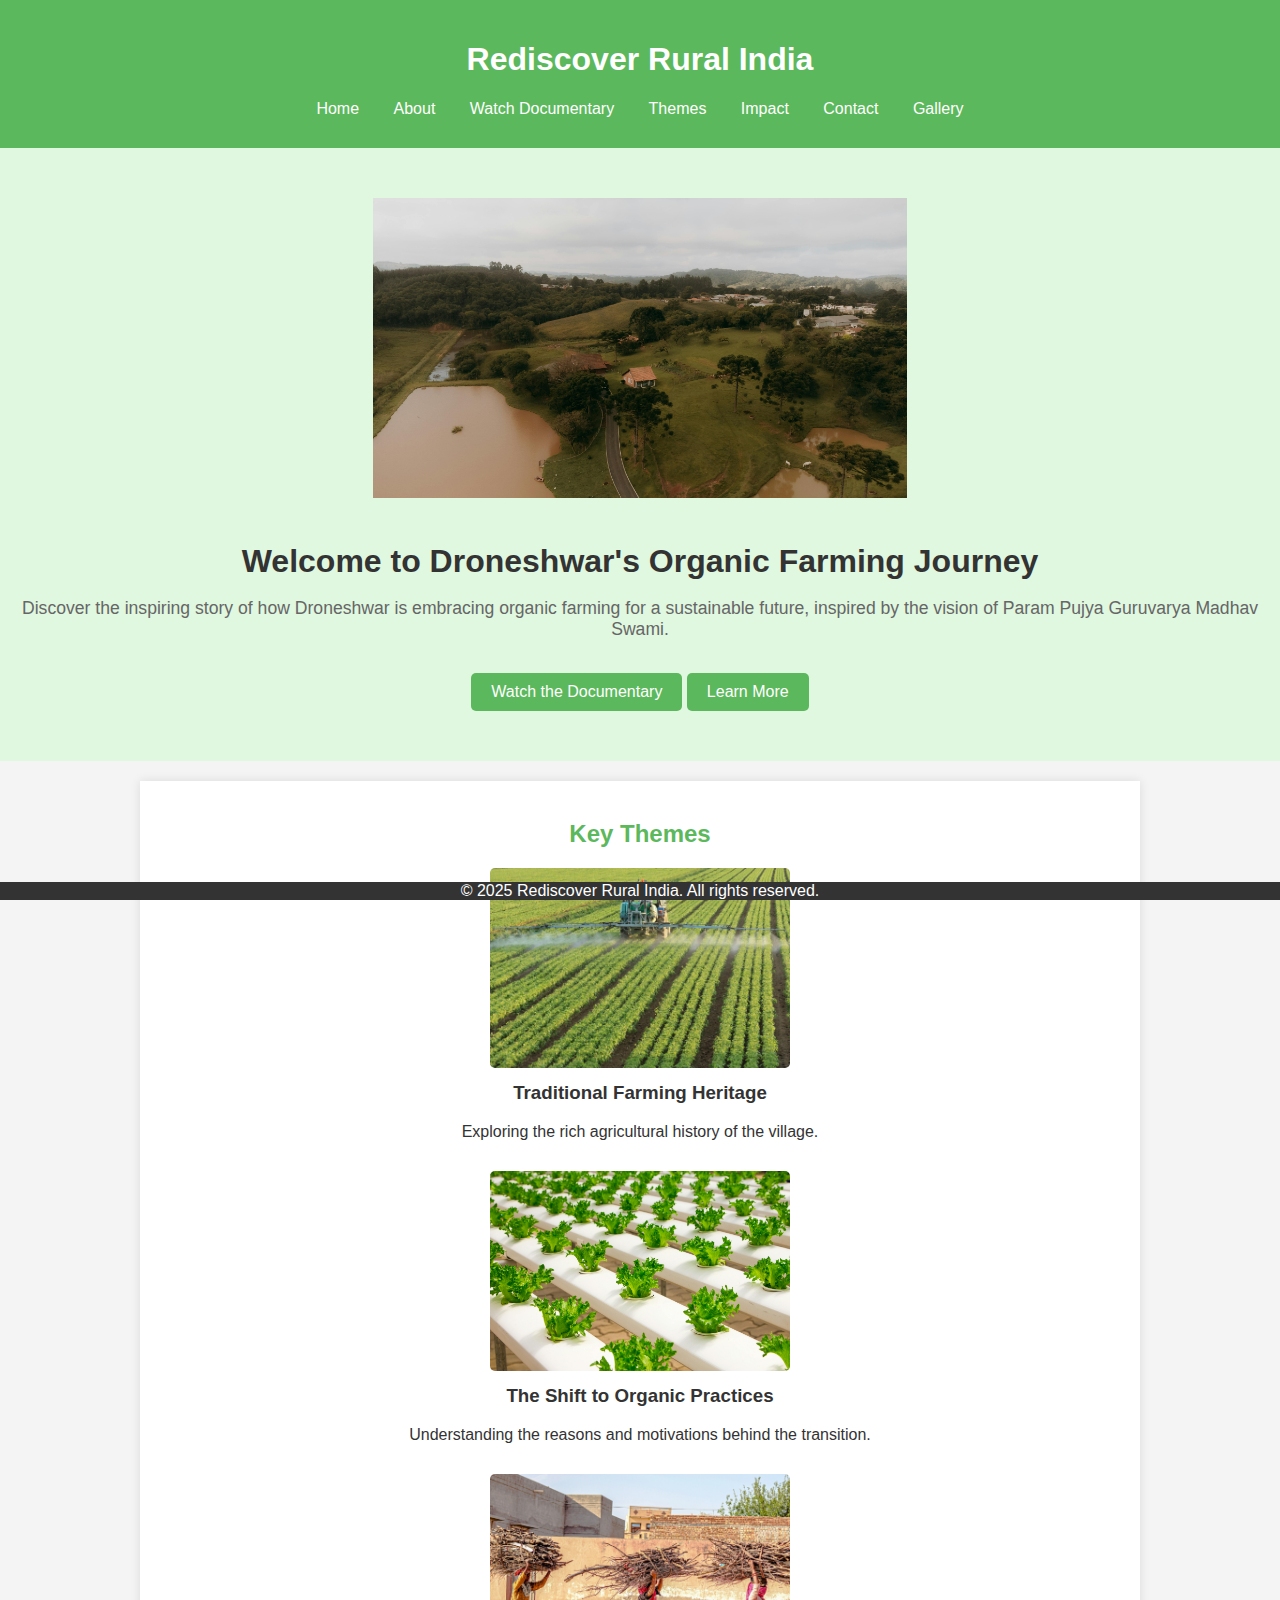
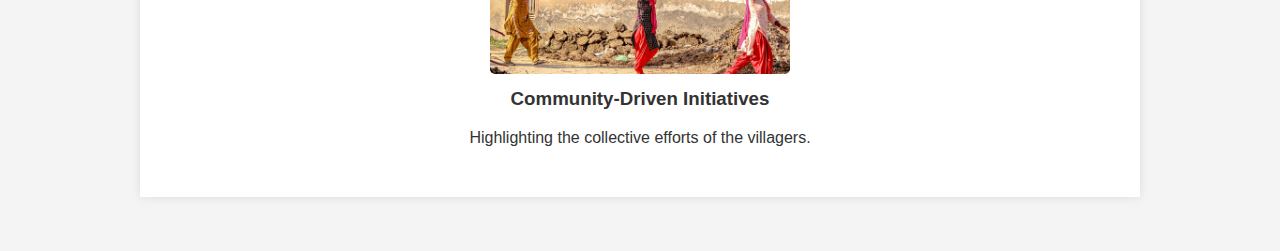
<file: index.html>
<!DOCTYPE html>
<html lang="en">
<head>
    <meta charset="UTF-8">
    <meta name="viewport" content="width=device-width, initial-scale=1.0">
    <title>Rediscover Rural India: Organic Growth in Droneshwar</title>
     <link rel="stylesheet" href="style.css"> 
</head>
<body>
    <header>
        <h1>Rediscover Rural India</h1>
        <nav>
            <ul>
                <li><a href="index.html">Home</a></li>
                <li><a href="about.html">About</a></li>
                <li><a href="watch.html">Watch Documentary</a></li>
                <li><a href="themes.html">Themes</a></li>
                <li><a href="impact.html">Impact</a></li>
                <li><a href="contact.html">Contact</a></li>
                <li><a href="gallery.html">Gallery</a></li>
            </ul>
        </nav>
    </header>

    <main>
        <section id="home" class="hero">
            <img src="placeholder_village_landscape.jpg" alt="Village Landscape" style="max-height: 300px;">
            <h1>Welcome to Droneshwar's Organic Farming Journey</h1>
            <p>Discover the inspiring story of how Droneshwar is embracing organic farming for a sustainable future, inspired by the vision of Param Pujya Guruvarya Madhav Swami.</p>
            <a href="watch.html" class="button">Watch the Documentary</a>
            <a href="about.html" class="button">Learn More</a>
        </section>

        <section class="container">
            <h2 class="section-title">Key Themes</h2>
            <div class="theme-item">
                <img src="placeholder_traditional_farming.jpg" alt="Traditional Farming" style="max-height: 200px;">
                <h3>Traditional Farming Heritage</h3>
                <p>Exploring the rich agricultural history of the village.</p>
            </div>
            <div class="theme-item">
                <img src="placeholder_organic_farm.jpg" alt="Organic Farm" style="max-height: 200px;">
                <h3>The Shift to Organic Practices</h3>
                <p>Understanding the reasons and motivations behind the transition.</p>
            </div>
            <div class="theme-item">
                <img src="placeholder_community_effort.jpg" alt="Community Effort" style="max-height: 200px;">
                <h3>Community-Driven Initiatives</h3>
                <p>Highlighting the collective efforts of the villagers.</p>
            </div>
        </section>
    </main>

    <footer class="footer">
        <p>&copy; 2025 Rediscover Rural India. All rights reserved.</p>
    </footer>

    <script>
        // Basic JavaScript for potential interactive elements (optional)
    </script>
</body>
</html>
</file>
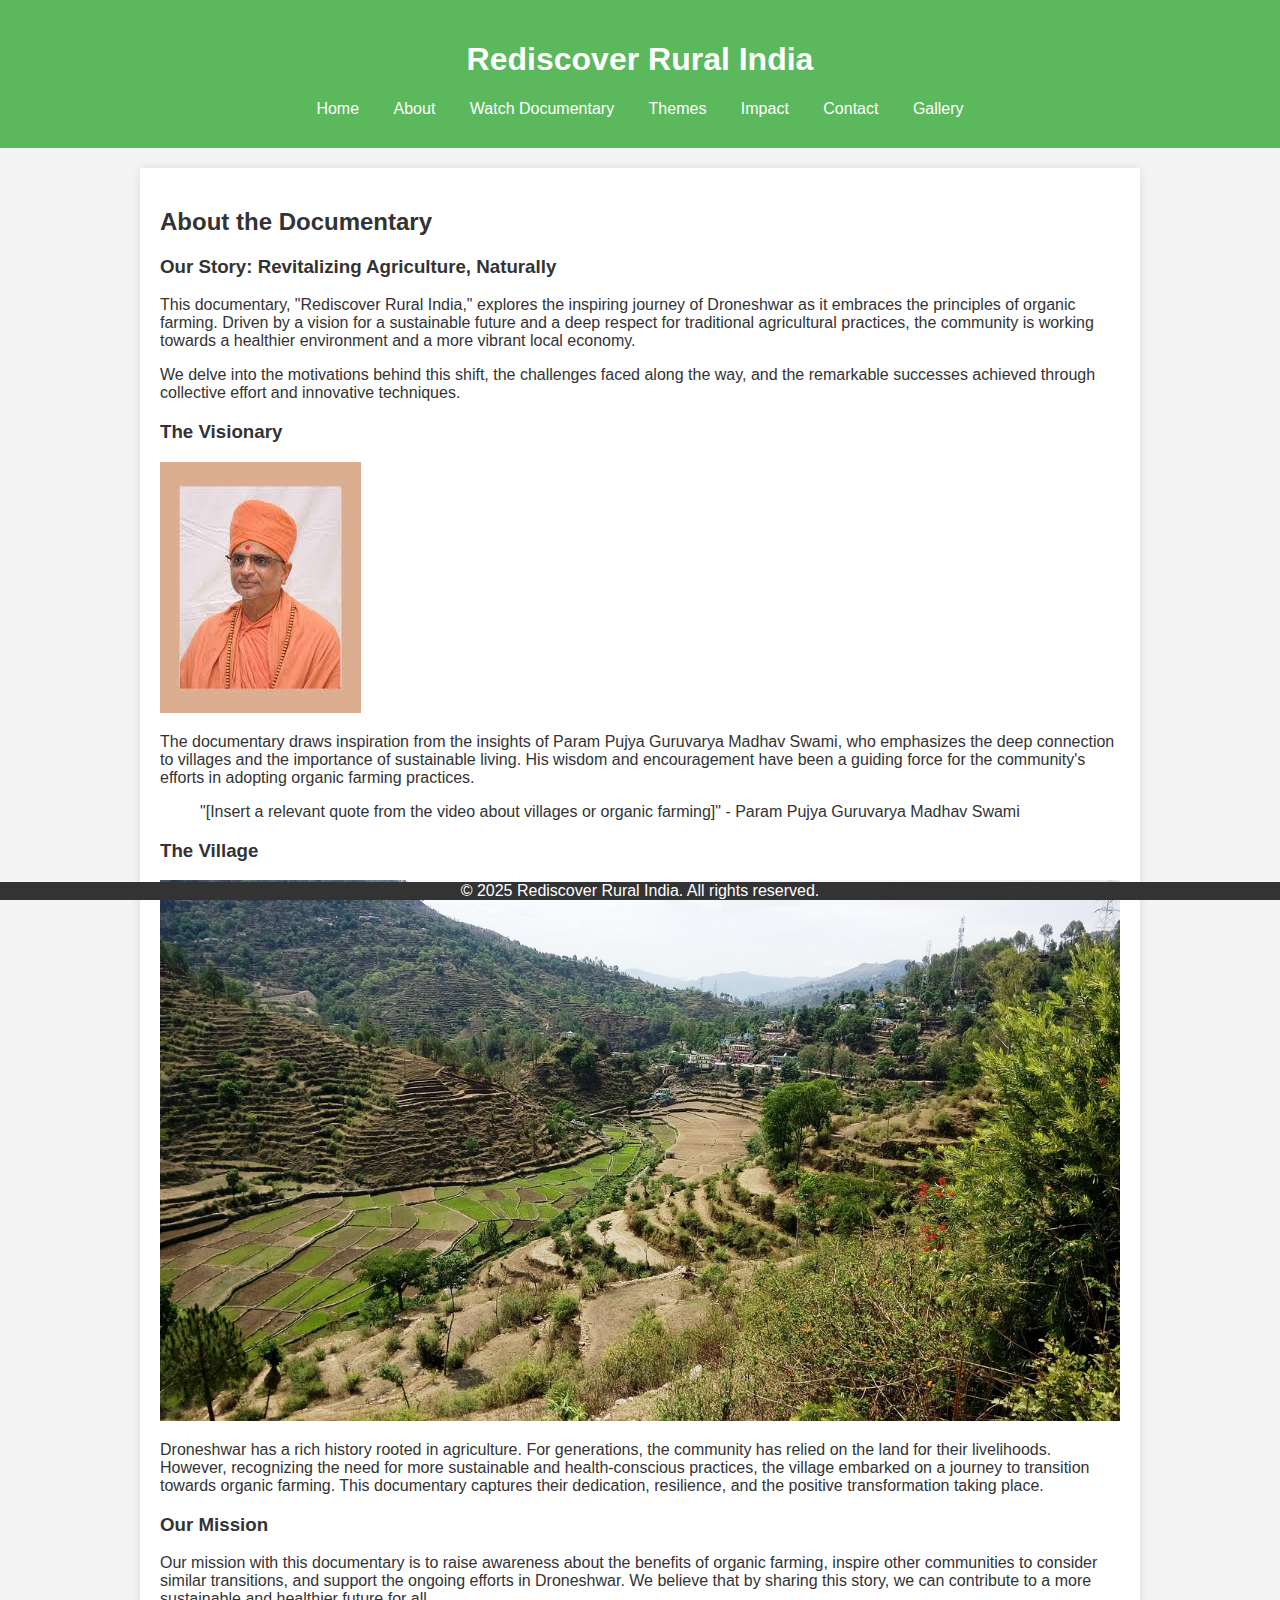
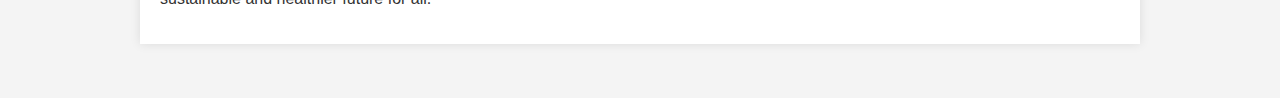
<file: about.html>
<!DOCTYPE html>
<html lang="en">
<head>
    <meta charset="UTF-8">
    <meta name="viewport" content="width=device-width, initial-scale=1.0">
    <title>About - Rediscover Rural India</title>
    <link rel="stylesheet" href="style.css"> 
</head>
<body>
    <header>
        <h1>Rediscover Rural India</h1>
        <nav>
            <ul>
                <li><a href="index.html">Home</a></li>
                <li><a href="about.html">About</a></li>
                <li><a href="watch.html">Watch Documentary</a></li>
                <li><a href="themes.html">Themes</a></li>
                <li><a href="impact.html">Impact</a></li>
                <li><a href="contact.html">Contact</a></li>
                <li><a href="gallery.html">Gallery</a></li>
            </ul>
        </nav>
    </header>

    <div class="container">
        <h2>About the Documentary</h2>
        <section class="section">
            <h3>Our Story: Revitalizing Agriculture, Naturally</h3>
            <p>This documentary, "Rediscover Rural India," explores the inspiring journey of Droneshwar as it embraces the principles of organic farming. Driven by a vision for a sustainable future and a deep respect for traditional agricultural practices, the community is working towards a healthier environment and a more vibrant local economy.</p>
            <p>We delve into the motivations behind this shift, the challenges faced along the way, and the remarkable successes achieved through collective effort and innovative techniques.</p>
        </section>

        <section class="section profile">
            <h3>The Visionary</h3>
            <img src="placeholder_madhav_swami.jpg" alt="Param Pujya Guruvarya Madhav Swami">
            <p>The documentary draws inspiration from the insights of Param Pujya Guruvarya Madhav Swami, who emphasizes the deep connection to villages and the importance of sustainable living. His wisdom and encouragement have been a guiding force for the community's efforts in adopting organic farming practices.</p>
            <blockquote>"[Insert a relevant quote from the video about villages or organic farming]" - Param Pujya Guruvarya Madhav Swami</blockquote>
        </section>

        <section class="section">
            <h3>The Village</h3>
            <img src="placeholder_village_scene.jpg" alt="Village Scene" style="max-width: 100%;">
            <p>Droneshwar has a rich history rooted in agriculture. For generations, the community has relied on the land for their livelihoods. However, recognizing the need for more sustainable and health-conscious practices, the village embarked on a journey to transition towards organic farming. This documentary captures their dedication, resilience, and the positive transformation taking place.</p>
        </section>

        <section class="section">
            <h3>Our Mission</h3>
            <p>Our mission with this documentary is to raise awareness about the benefits of organic farming, inspire other communities to consider similar transitions, and support the ongoing efforts in Droneshwar. We believe that by sharing this story, we can contribute to a more sustainable and healthier future for all.</p>
        </section>
    </div>

    <footer class="footer">
        <p>&copy; 2025 Rediscover Rural India. All rights reserved.</p>
    </footer>
</body>
</html>
</file>
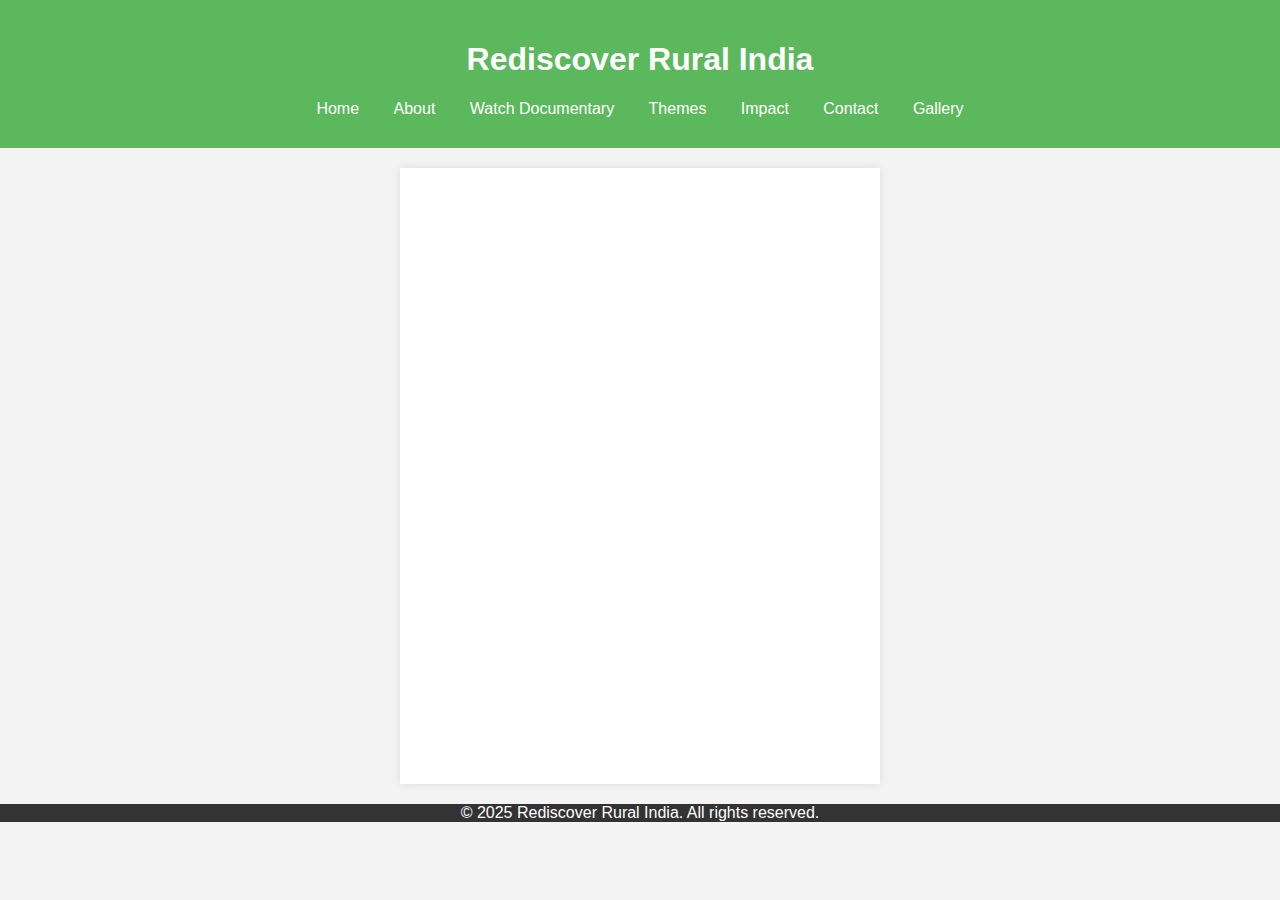
<file: contact.html>
<!DOCTYPE html>
<html lang="en">
<head>
    <meta charset="UTF-8">
    <meta name="viewport" content="width=device-width, initial-scale=1.0">
    <title>Contact - Rediscover Rural India</title>
    <link rel="stylesheet" href="style.css"> 
</head>
<body>
    <header>
        <h1>Rediscover Rural India</h1>
        <nav>
            <ul>
                <li><a href="index.html">Home</a></li>
                <li><a href="about.html">About</a></li>
                <li><a href="watch.html">Watch Documentary</a></li>
                <li><a href="themes.html">Themes</a></li>
                <li><a href="impact.html">Impact</a></li>
                <li><a href="contact.html">Contact</a></li>
                <li><a href="gallery.html">Gallery</a></li>
            </ul>
        </nav>
    </header>

<div class="container" style="max-width:fit-content;">
        <iframe src="https://docs.google.com/forms/d/e/1FAIpQLSdVN-s3mcPYd3QhQLbfqpAcl6giGq4DaJsZWDqzeclo7qSWQg/viewform?embedded=true" width="440" height="572" frameborder="0" marginheight="0" marginwidth="0">Loading…</iframe>
    </div>

    <footer class="footer">
        <p>&copy; 2025 Rediscover Rural India. All rights reserved.</p>
    </footer>
</body>
</html>
</file>
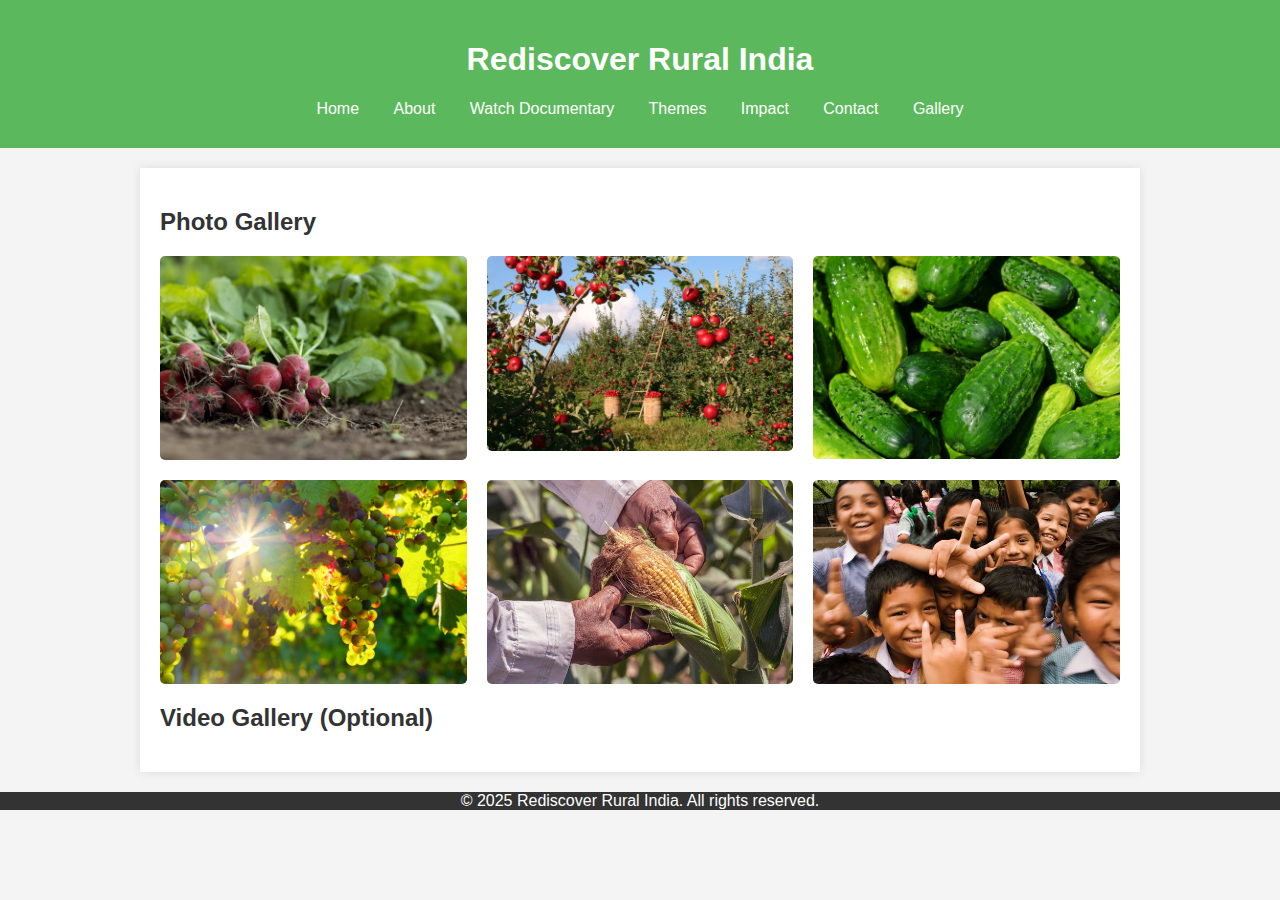
<file: gallery.html>
<!DOCTYPE html>
<html lang="en">
<head>
    <meta charset="UTF-8">
    <meta name="viewport" content="width=device-width, initial-scale=1.0">
    <title>Gallery - Rediscover Rural India</title>
    <link rel="stylesheet" href="style.css">
</head>
<body>
    <header>
        <h1>Rediscover Rural India</h1>
        <nav>
            <ul>
                <li><a href="index.html">Home</a></li>
                <li><a href="about.html">About</a></li>
                <li><a href="watch.html">Watch Documentary</a></li>
                <li><a href="themes.html">Themes</a></li>
                <li><a href="impact.html">Impact</a></li>
                <li><a href="contact.html">Contact</a></li>
                <li><a href="gallery.html">Gallery</a></li>
            </ul>
        </nav>
    </header>

    <div class="container">
        <h2>Photo Gallery</h2>
        <section class="gallery">
            <img src="placeholder_organic_farm_gallery1.jpg" alt="Organic Farm View 1">
            <img src="placeholder_organic_farm_gallery2.jpg" alt="Organic Farm View 2">
            <img src="placeholder_organic_produce_gallery1.jpg" alt="Organic Produce Close Up 1">
            <img src="placeholder_organic_produce_gallery2.jpg" alt="Organic Produce Close Up 2">
            <img src="placeholder_farmer_working.jpg" alt="Farmer Working">
            <img src="placeholder_village_children.jpg" alt="Village Children">
            </section>

        <h2>Video Gallery (Optional)</h2>
        </div>

    <footer class="footer">
        <p>&copy; 2025 Rediscover Rural India. All rights reserved.</p>
    </footer>
</body>
</html>
</file>
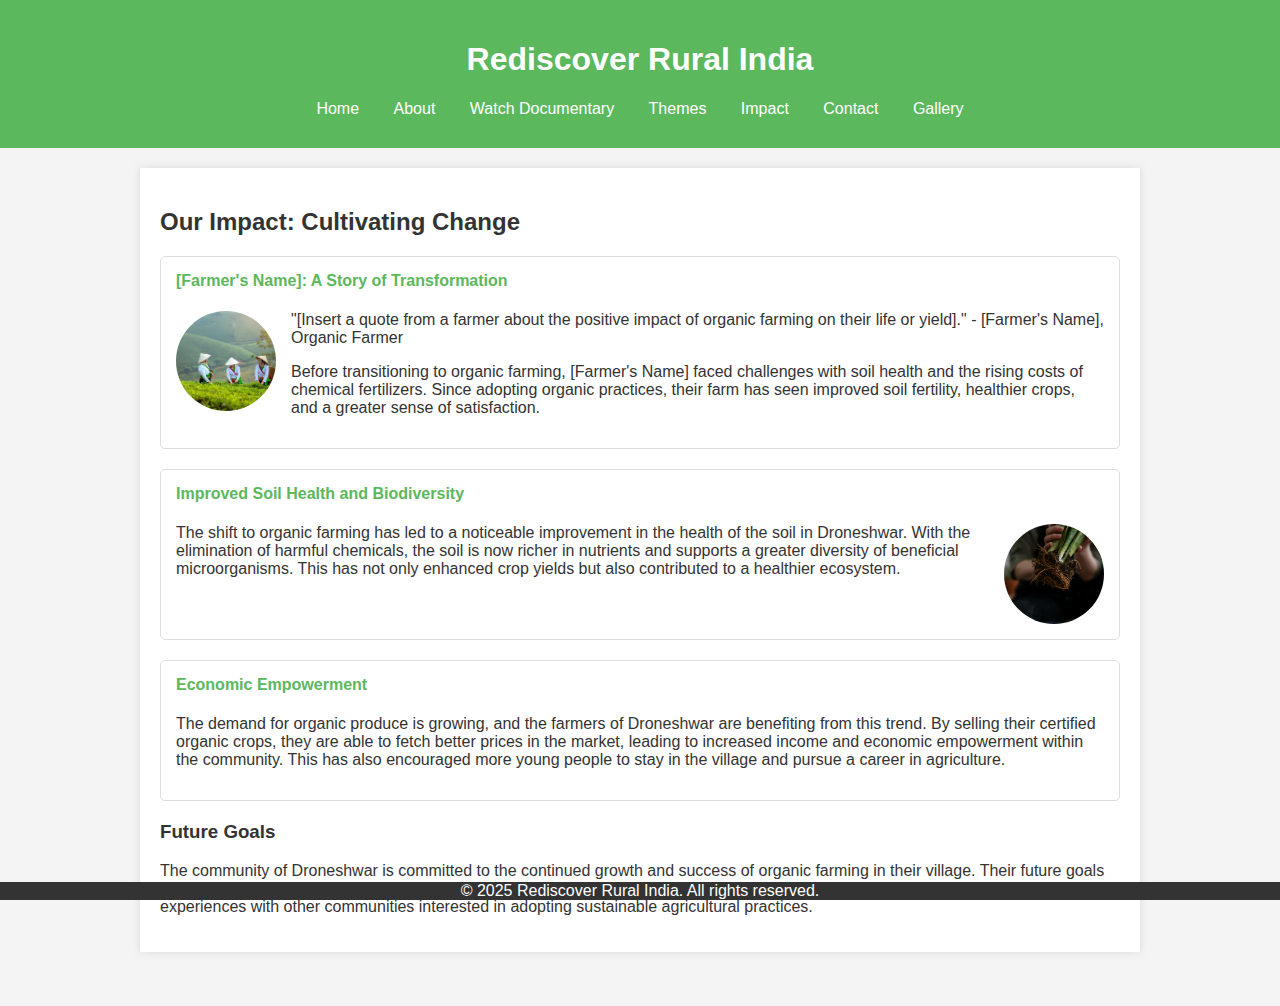
<file: impact.html>
<!DOCTYPE html>
<html lang="en">
<head>
    <meta charset="UTF-8">
    <meta name="viewport" content="width=device-width, initial-scale=1.0">
    <title>Impact - Rediscover Rural India</title>
    <link rel="stylesheet" href="style.css"> 
</head>
<body>
    <header>
        <h1>Rediscover Rural India</h1>
        <nav>
            <ul>
                <li><a href="index.html">Home</a></li>
                <li><a href="about.html">About</a></li>
                <li><a href="watch.html">Watch Documentary</a></li>
                <li><a href="themes.html">Themes</a></li>
                <li><a href="impact.html">Impact</a></li>
                <li><a href="contact.html">Contact</a></li>
                <li><a href="gallery.html">Gallery</a></li>
            </ul>
        </nav>
    </header>

    <div class="container">
        <h2>Our Impact: Cultivating Change</h2>

        <section class="impact-story">
            <h4>[Farmer's Name]: A Story of Transformation</h4>
            <img src="placeholder_farmer_smiling.jpg" alt="Smiling Farmer" style="width: 100px; height: 100px; border-radius: 50%; float: left; margin-right: 15px; object-fit: cover;">
            <p>"[Insert a quote from a farmer about the positive impact of organic farming on their life or yield]." - [Farmer's Name], Organic Farmer</p>
            <p>Before transitioning to organic farming, [Farmer's Name] faced challenges with soil health and the rising costs of chemical fertilizers. Since adopting organic practices, their farm has seen improved soil fertility, healthier crops, and a greater sense of satisfaction.</p>
            <div style="clear: both;"></div>
        </section>

        <section class="impact-story">
            <h4>Improved Soil Health and Biodiversity</h4>
            <img src="placeholder_soil_health.jpg" alt="Healthy Soil" style="width: 100px; height: 100px; border-radius: 50%; float: right; margin-left: 15px; object-fit: cover;">
            <p>The shift to organic farming has led to a noticeable improvement in the health of the soil in Droneshwar. With the elimination of harmful chemicals, the soil is now richer in nutrients and supports a greater diversity of beneficial microorganisms. This has not only enhanced crop yields but also contributed to a healthier ecosystem.</p>
            <div style="clear: both;"></div>
        </section>

        <section class="impact-story">
            <h4>Economic Empowerment</h4>
            <p>The demand for organic produce is growing, and the farmers of Droneshwar are benefiting from this trend. By selling their certified organic crops, they are able to fetch better prices in the market, leading to increased income and economic empowerment within the community. This has also encouraged more young people to stay in the village and pursue a career in agriculture.</p>
            </section>

        <section>
            <h3>Future Goals</h3>
            <p>The community of Droneshwar is committed to the continued growth and success of organic farming in their village. Their future goals include expanding the area under organic cultivation, establishing better marketing channels, and sharing their knowledge and experiences with other communities interested in adopting sustainable agricultural practices.</p>
        </section>
    </div>

    <footer class="footer">
        <p>&copy; 2025 Rediscover Rural India. All rights reserved.</p>
    </footer>
</body>
</html>
</file>
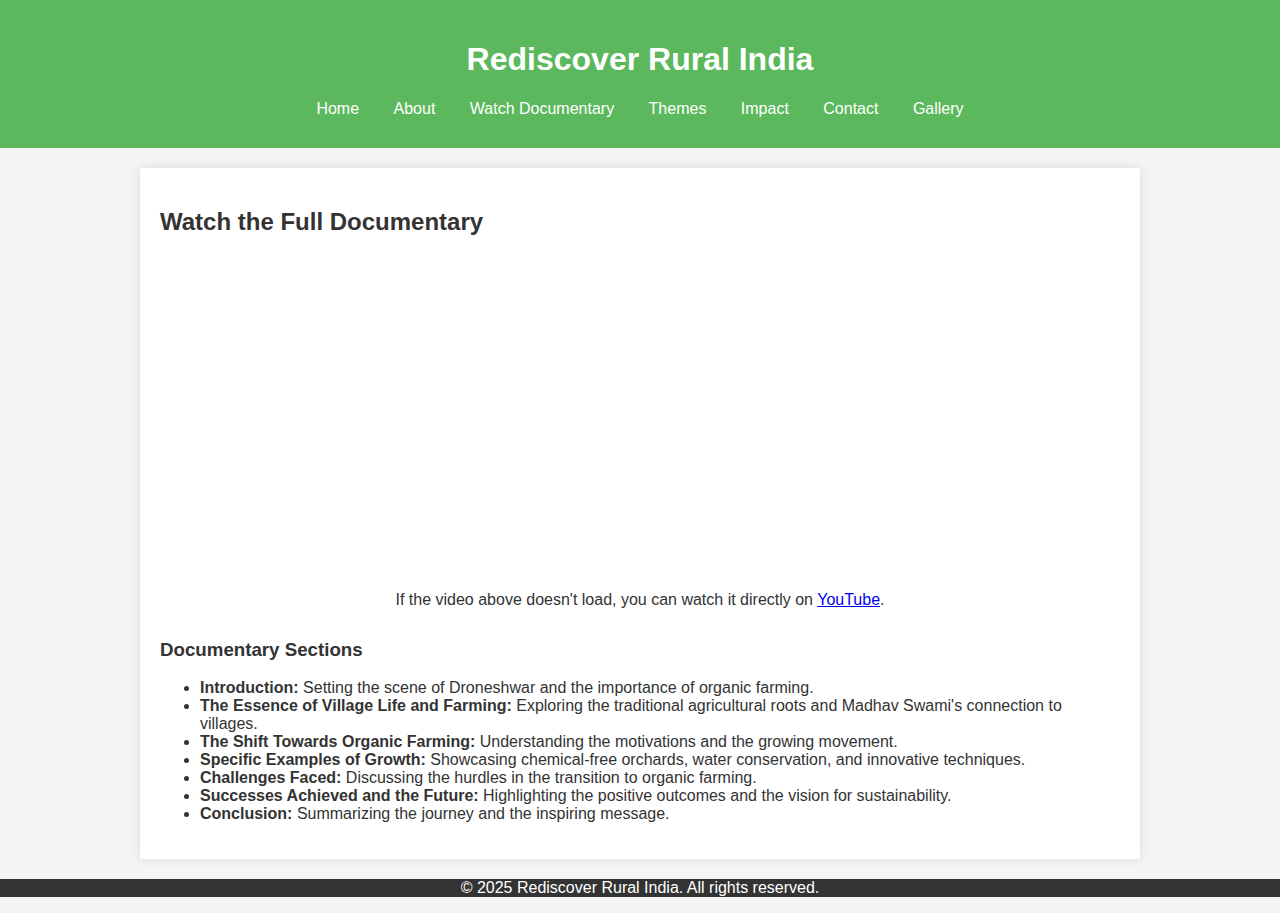
<file: watch.html>
<!DOCTYPE html>
<html lang="en">
<head>
    <meta charset="UTF-8">
    <meta name="viewport" content="width=device-width, initial-scale=1.0">
    <title>Watch Documentary - Rediscover Rural India</title>
    <link rel="stylesheet" href="style.css"> 
</head>
<body>
    <header>
        <h1>Rediscover Rural India</h1>
        <nav>
            <ul>
                <li><a href="index.html">Home</a></li>
                <li><a href="about.html">About</a></li>
                <li><a href="watch.html">Watch Documentary</a></li>
                <li><a href="themes.html">Themes</a></li>
                <li><a href="impact.html">Impact</a></li>
                <li><a href="contact.html">Contact</a></li>
                <li><a href="gallery.html">Gallery</a></li>
            </ul>
        </nav>
    </header>

    <div class="container">
        <h2>Watch the Full Documentary</h2>
        <section class="video-embed">
            <iframe width="560" height="315" src="https://www.youtube.com/embed/4MDj-kM1PlY" frameborder="0" allowfullscreen></iframe>
            <p>If the video above doesn't load, you can watch it directly on <a href="https://youtu.be/4MDj-kM1PlY?si=flGf9oUOnWu2swgg" target="_blank">YouTube</a>.</p>
        </section>

        <h3>Documentary Sections</h3>
        <ul>
            <li><strong>Introduction:</strong> Setting the scene of Droneshwar and the importance of organic farming.</li>
            <li><strong>The Essence of Village Life and Farming:</strong> Exploring the traditional agricultural roots and Madhav Swami's connection to villages.</li>
            <li><strong>The Shift Towards Organic Farming:</strong> Understanding the motivations and the growing movement.</li>
            <li><strong>Specific Examples of Growth:</strong> Showcasing chemical-free orchards, water conservation, and innovative techniques.</li>
            <li><strong>Challenges Faced:</strong> Discussing the hurdles in the transition to organic farming.</li>
            <li><strong>Successes Achieved and the Future:</strong> Highlighting the positive outcomes and the vision for sustainability.</li>
            <li><strong>Conclusion:</strong> Summarizing the journey and the inspiring message.</li>
        </ul>
    </div>

    <footer class="footer">
        <p>&copy; 2025 Rediscover Rural India. All rights reserved.</p>
    </footer>
</body>
</html>
</file>
<file: style.css>
body {
            font-family: sans-serif;
            margin: 0;
            padding: 0;
            background-color: #f4f4f4;
            color: #333;
        }
        header {
            background-color: #5cb85c; /* Green color for header */
            color: white;
            padding: 20px 0;
            text-align: center;
        }
        nav ul {
            list-style: none;
            padding: 0;
            margin: 10px 0;
            text-align: center;
        }
        nav ul li {
            display: inline;
            margin: 0 15px;
        }
        nav a {
            color: white;
            text-decoration: none;
        }
        .hero {
            background-color: #e0f7e0; /* Light green for hero section */
            padding: 50px 20px;
            text-align: center;
        }
        .hero img {
            max-width: 100%;
            height: auto;
            margin-bottom: 20px;
        }
        .hero h1 {
            color: #333;
            margin-bottom: 10px;
        }
        .hero p {
            color: #666;
            font-size: 1.1em;
        }
        .button {
            display: inline-block;
            background-color: #5cb85c;
            color: white;
            padding: 10px 20px;
            text-decoration: none;
            border-radius: 5px;
            margin-top: 15px;
        }
        .container {
            max-width: 960px;
            margin: 20px auto;
            padding: 20px;
            background-color: white;
            box-shadow: 0 0 10px rgba(0, 0, 0, 0.1);
        }
        .section-title {
            text-align: center;
            margin-bottom: 20px;
            color: #5cb85c;
        }
        .theme-item {
            text-align: center;
            margin-bottom: 30px;
        }
        .theme-item img {
            max-width: 80%;
            height: auto;
            border-radius: 5px;
        }
        .theme-item h3 {
            color: #333;
            margin-top: 10px;
        }
        .footer {
            text-align: center;
            padding: 0px 0;
            background-color: #333;
            color: white;
            position: sticky;
            bottom: 0;
            width: 100%;
        }
        .video-embed {
            text-align: center;
            margin-bottom: 30px;
        }
        .gallery {
            display: grid;
            grid-template-columns: repeat(auto-fit, minmax(250px, 1fr));
            gap: 20px;
        }
        .gallery img {
            width: 100%;
            height: auto;
            border-radius: 5px;
        }
        .contact-form {
            max-width: 500px;
            margin: 20px auto;
            padding: 20px;
            border: 1px solid #ccc;
            border-radius: 5px;
        }
        .contact-form label {
            display: block;
            margin-bottom: 5px;
            font-weight: bold;
        }
        .contact-form input[type="text"],
        .contact-form input[type="email"],
        .contact-form textarea {
            width: 100%;
            padding: 10px;
            margin-bottom: 10px;
            border: 1px solid #ccc;
            border-radius: 4px;
            box-sizing: border-box;
        }
        .contact-form button {
            background-color: #5cb85c;
            color: white;
            padding: 10px 15px;
            border: none;
            border-radius: 5px;
            cursor: pointer;
        }
        .impact-story {
            margin-bottom: 20px;
            padding: 15px;
            border: 1px solid #ddd;
            border-radius: 5px;
        }
        .impact-story h4 {
            color: #5cb85c;
            margin-top: 0;
        }
</file>
